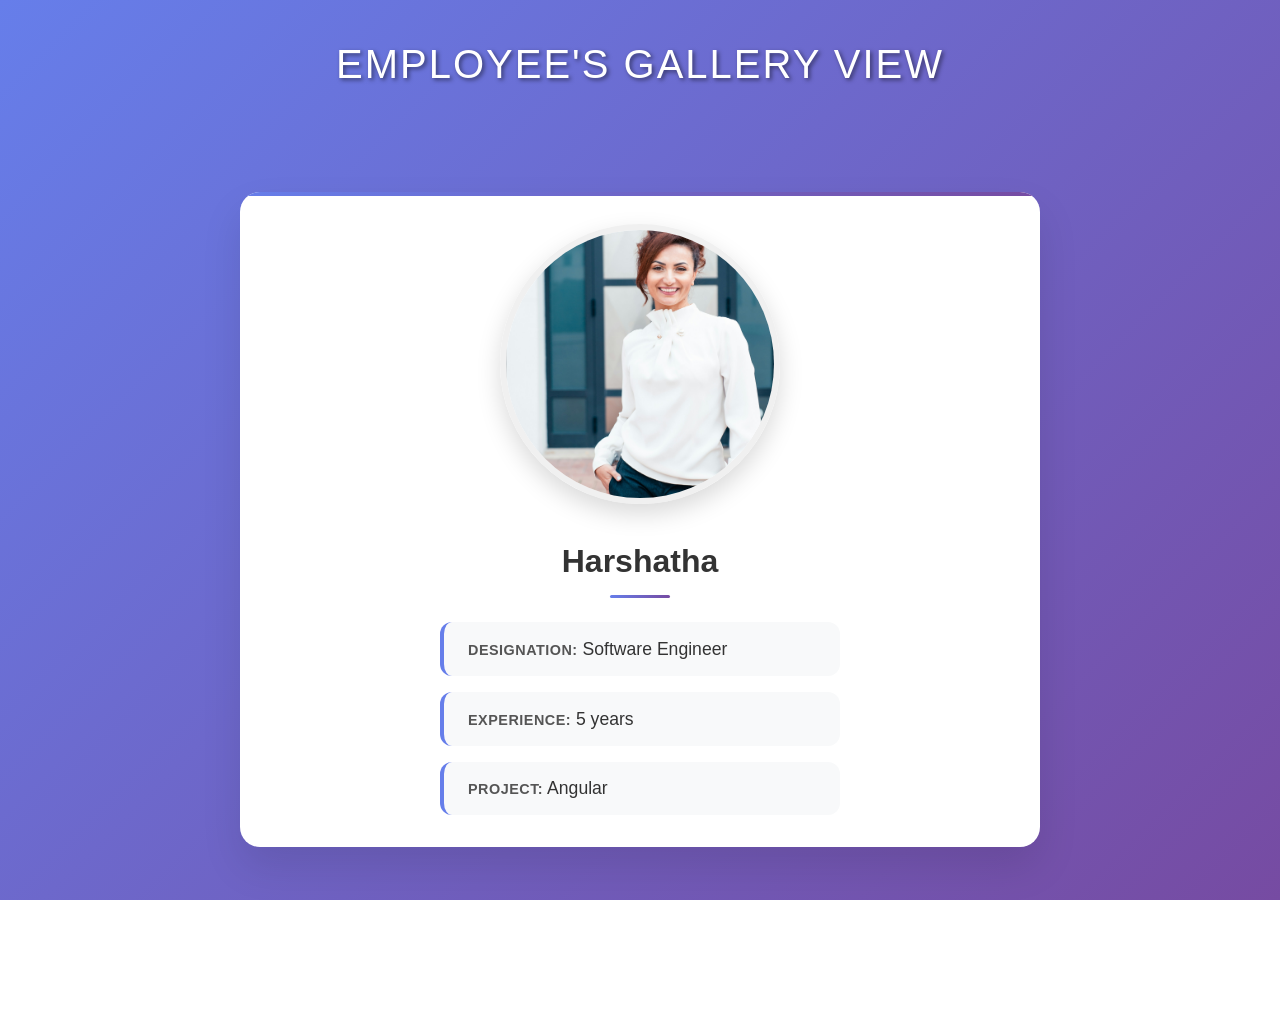
<file: index.html>
<!DOCTYPE html>
<html>

<head>
  <meta charset="utf-8" />
  <meta http-equiv="X-UA-Compatible" content="IE=edge,chrome=1" />
  <meta name="viewport" content="width=device-width" />
  <link rel="stylesheet" href="style.css">
  <title>Fetch Local JSON</title>

<body>
  <center>
    <h1 class="heading">Employee's Gallery View</h1>
  </center>

  <center>
    <div class="container">

      <div class="slideShow">
        <img id="img1" src=" " width="250" height="250">
        <p id="desc1" name="detail"></p>
      </div>

      <div class="slideShow">
        <img id="img2" src=" " width="250" height="250">
        <p id="desc2" name="detail"></p>
      </div>


      <div class="slideShow">
        <img id="img3" src=" " width="250" height="250">
        <p id="desc3" name="detail"></p>
      </div>


      <div class="slideShow">
        <img id="img4" src=" " width="250" height="250">
        <p id="desc4" name="detail"></p>
      </div>


      <div class="slideShow">
        <img id="img5" src=" " width="250" height="250">
        <p id="desc5" name="detail"></p>
      </div>

      <div class="slideShow">
        <img id="img6" src=" " width="250" height="250">
        <p id="desc6" name="detail"></p>
      </div>

      <div class="slideShow">
        <img id="img7" src=" " width="250" height="250">
        <p id="desc7" name="detail"></p>
      </div>

      <div class="slideShow">
        <img id="img8" src=" " width="250" height="250">
        <p id="desc8" name="detail"></p>
      </div>

      <div class="slideShow">
        <img id="img9" src=" " width="250" height="250">
        <p id="desc9" name="detail"></p>
      </div>

      <div class="slideShow">
        <img id="img10" src=" " width="250" height="250">
        <p id="desc10" name="detail"></p>
      </div>

      <div class="slideShow">
        <img id="img11" src=" " width="250" height="250">
        <p id="desc11" name="detail"></p>
      </div>


  </center>
  <div class="navigation">
    <a class="left" onclick="nextSlide(-1)" role="button" aria-label="Previous slide" tabindex="0">&#x25C0;</a>
    <a class="right" onclick="nextSlide(1)" role="button" aria-label="Next slide" tabindex="0">&#x25B6;</a>
  </div>
  </div>
</body>
<script src="app.js"></script>

</html>
</file>
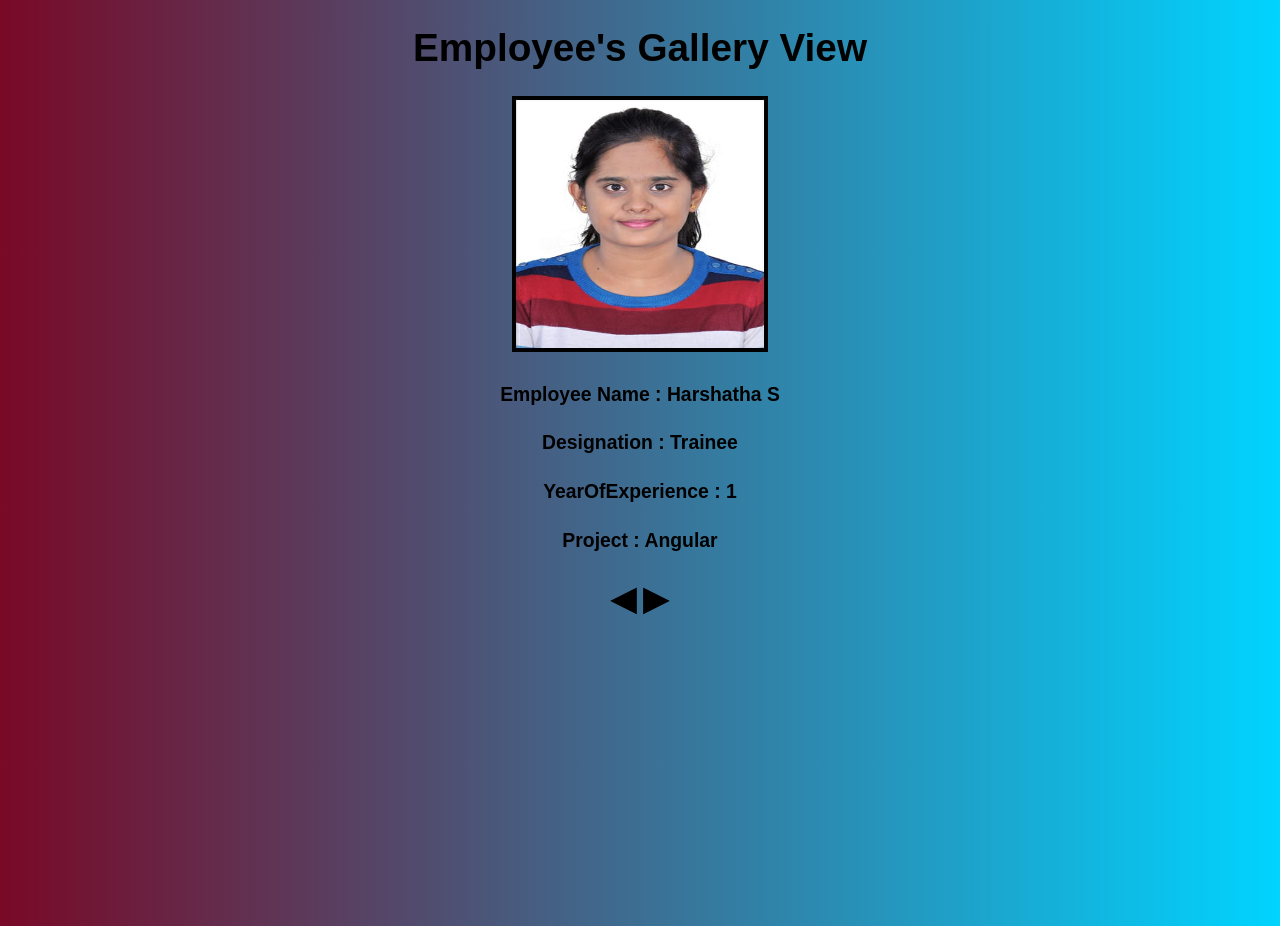
<file: TS-GalleryView/index.html>
<!DOCTYPE html>
<html> 

  <head>
    <meta charset="utf-8" />
    <meta http-equiv="X-UA-Compatible" content="IE=edge,chrome=1" />
    <meta name="viewport" content="width=device-width" />
    <link rel="stylesheet" href="style.css">
    <title>Fetch Local JSON</title>
    <body>
      <center><h1 class="heading">Employee's Gallery View</h1></center>
      
      <center>
      <div class="container">
      
        <div class="slideShow">
         <img id="img1" src=" " width="250" height="250">
            <p id="desc1" name="detail"></p>
           </div>

          <div class="slideShow">
            <img id="img2" src=" " width="250" height="250">
            <p id="desc2" name="detail"></p>
          </div> 
            
            
            <div class="slideShow">
              <img id="img3" src=" " width="250" height="250">
              <p id="desc3" name="detail"></p>
            </div>
                
                 
                <div class="slideShow">
              <img id="img4" src=" " width="250" height="250">
              <p id="desc4" name="detail"></p>
            </div>
            

                <div class="slideShow">
                 <img id="img5" src=" " width="250" height="250">
                 <p id="desc5" name="detail"></p>
                </div>

                 <div class="slideShow">
                  <img id="img6" src=" " width="250" height="250">
                  <p id="desc6" name="detail"></p>
                </div>

                  <div class="slideShow">
                    <img id="img7" src=" " width="250" height="250">
                    <p id="desc7" name="detail"></p>
                  </div>

                    <div class="slideShow">
                      <img id="img8" src=" " width="250" height="250">
                      <p id="desc8" name="detail"></p>
                    </div>

                      <div class="slideShow">
                        <img id="img9" src=" " width="250" height="250">
                        <p id="desc9" name="detail"></p>
                      </div>

                        <div class="slideShow">
                          <img id="img10" src=" " width="250" height="250">
                          <p id="desc10" name="detail"></p>
                        </div>

                        <div class="slideShow">
                          <img id="img11" src=" " width="250" height="250">
                          <p id="desc11" name="detail"></p>
                        </div>
                        
                    
</center>
        <center><a class="left" onclick="nextSlide(-1)">&#x25C0;</a>  
        <a class="right" onclick="nextSlide(1)">&#x25B6;</a>  </center>
      </div>
        </body> 
  <script src="app.js"></script>

</html>
</file>
<file: style.css>
/* Reset and base styles */
* {
    margin: 0;
    padding: 0;
    box-sizing: border-box;
}

html,
body {
    font-family: 'Segoe UI', Tahoma, Geneva, Verdana, sans-serif;
    height: 100vh;
    width: 100%;
    font-size: 1rem;
    line-height: 1.6;
    overflow-x: hidden;
    background: linear-gradient(135deg, #667eea 0%, #764ba2 100%);
    color: #333;
}

/* Header styling */
.heading {
    color: #fff;
    text-shadow: 2px 2px 4px rgba(0, 0, 0, 0.5);
    margin: 2rem 0;
    font-size: 2.5rem;
    font-weight: 300;
    letter-spacing: 2px;
    text-transform: uppercase;
}

/* Container and layout */
.container {
    max-width: 1200px;
    margin: 0 auto;
    padding: 2rem;
    position: relative;
}

/* Slideshow styling */
.slideShow {
    display: none;
    background: #fff;
    border-radius: 20px;
    box-shadow: 0 20px 40px rgba(0, 0, 0, 0.1);
    padding: 2rem;
    margin: 2rem auto;
    max-width: 800px;
    transform: translateY(20px);
    opacity: 0;
    transition: all 0.5s cubic-bezier(0.4, 0, 0.2, 1);
    overflow: hidden;
    position: relative;
}

.slideShow.active {
    transform: translateY(0);
    opacity: 1;
}

.slideShow::before {
    content: '';
    position: absolute;
    top: 0;
    left: 0;
    right: 0;
    height: 4px;
    background: linear-gradient(90deg, #667eea, #764ba2);
}

/* Image styling */
.slideShow img {
    width: 280px;
    height: 280px;
    object-fit: cover;
    border-radius: 50%;
    border: 6px solid #f0f0f0;
    box-shadow: 0 10px 25px rgba(0, 0, 0, 0.15);
    display: block;
    margin: 0 auto 2rem;
    transition: transform 0.3s ease, box-shadow 0.3s ease;
}

.slideShow img:hover {
    transform: scale(1.05);
    box-shadow: 0 15px 35px rgba(0, 0, 0, 0.2);
}

/* Employee card styling */
.employee-card {
    text-align: center;
}

.employee-name {
    font-size: 2rem;
    color: #333;
    margin-bottom: 1.5rem;
    font-weight: 600;
    position: relative;
}

.employee-name::after {
    content: '';
    width: 60px;
    height: 3px;
    background: linear-gradient(90deg, #667eea, #764ba2);
    display: block;
    margin: 0.5rem auto;
    border-radius: 2px;
}

.employee-details {
    display: grid;
    gap: 1rem;
    max-width: 400px;
    margin: 0 auto;
}

.employee-details p {
    background: #f8f9fa;
    padding: 0.8rem 1.5rem;
    border-radius: 12px;
    font-size: 1.1rem;
    border-left: 4px solid #667eea;
    text-align: left;
    transition: transform 0.2s ease, background-color 0.2s ease;
}

.employee-details p:hover {
    transform: translateX(5px);
    background-color: #e3f2fd;
}

.label {
    font-weight: 600;
    color: #555;
    text-transform: uppercase;
    font-size: 0.9rem;
    letter-spacing: 0.5px;
}

/* Navigation arrows */
.navigation {
    display: flex;
    justify-content: center;
    align-items: center;
    gap: 3rem;
    margin-top: 3rem;
}

.left,
.right {
    width: 60px;
    height: 60px;
    background: linear-gradient(135deg, #667eea, #764ba2);
    color: white;
    border: none;
    border-radius: 50%;
    font-size: 24px;
    cursor: pointer;
    display: flex;
    align-items: center;
    justify-content: center;
    box-shadow: 0 6px 20px rgba(102, 126, 234, 0.4);
    transition: all 0.3s cubic-bezier(0.4, 0, 0.2, 1);
    text-decoration: none;
    user-select: none;
}

.left:hover,
.right:hover {
    transform: translateY(-3px) scale(1.1);
    box-shadow: 0 10px 30px rgba(102, 126, 234, 0.6);
    background: linear-gradient(135deg, #764ba2, #667eea);
}

.left:active,
.right:active {
    transform: translateY(-1px) scale(1.05);
}

/* Responsive design */
@media (max-width: 768px) {
    .heading {
        font-size: 2rem;
        margin: 1rem 0;
    }

    .container {
        padding: 1rem;
    }

    .slideShow {
        padding: 1.5rem;
        margin: 1rem auto;
    }

    .slideShow img {
        width: 220px;
        height: 220px;
    }

    .employee-name {
        font-size: 1.6rem;
    }

    .employee-details p {
        font-size: 1rem;
        padding: 0.6rem 1rem;
    }

    .navigation {
        gap: 2rem;
        margin-top: 2rem;
    }

    .left,
    .right {
        width: 50px;
        height: 50px;
        font-size: 20px;
    }
}

@media (max-width: 480px) {
    .heading {
        font-size: 1.6rem;
        letter-spacing: 1px;
    }

    .slideShow img {
        width: 180px;
        height: 180px;
    }

    .employee-name {
        font-size: 1.4rem;
    }

    .employee-details {
        gap: 0.8rem;
    }
}

/* Loading animation */
@keyframes slideIn {
    from {
        opacity: 0;
        transform: translateY(30px);
    }

    to {
        opacity: 1;
        transform: translateY(0);
    }
}

.slideShow {
    animation: slideIn 0.6s ease-out;
}

/* Focus styles for accessibility */
.left:focus,
.right:focus {
    outline: 3px solid #fff;
    outline-offset: 2px;
}

/* Print styles */
@media print {
    body {
        background: #fff;
    }

    .navigation {
        display: none;
    }
}
</file>
<file: TS-GalleryView/style.css>
html,body{
    font-family:'Lucida Sans', 'Lucida Sans Regular', 'Lucida Grande', 'Lucida Sans Unicode', Geneva, Verdana, sans-serif;
    margin: 0;
    height: 100%;
    width: 100%;
    font-size: 1.1rem;
    background: rgb(2,0,36);
background: linear-gradient(90deg, rgba(2,0,36,1) 0%, rgba(121,9,39,1) 0%, rgba(0,212,255,1) 100%);
}
img{
    border: 3px solid black;
}
.right{
    font-size: 35px;
    cursor: pointer;
   
}
.left{
    font-size: 35px;
  cursor: pointer;
}
</file>
